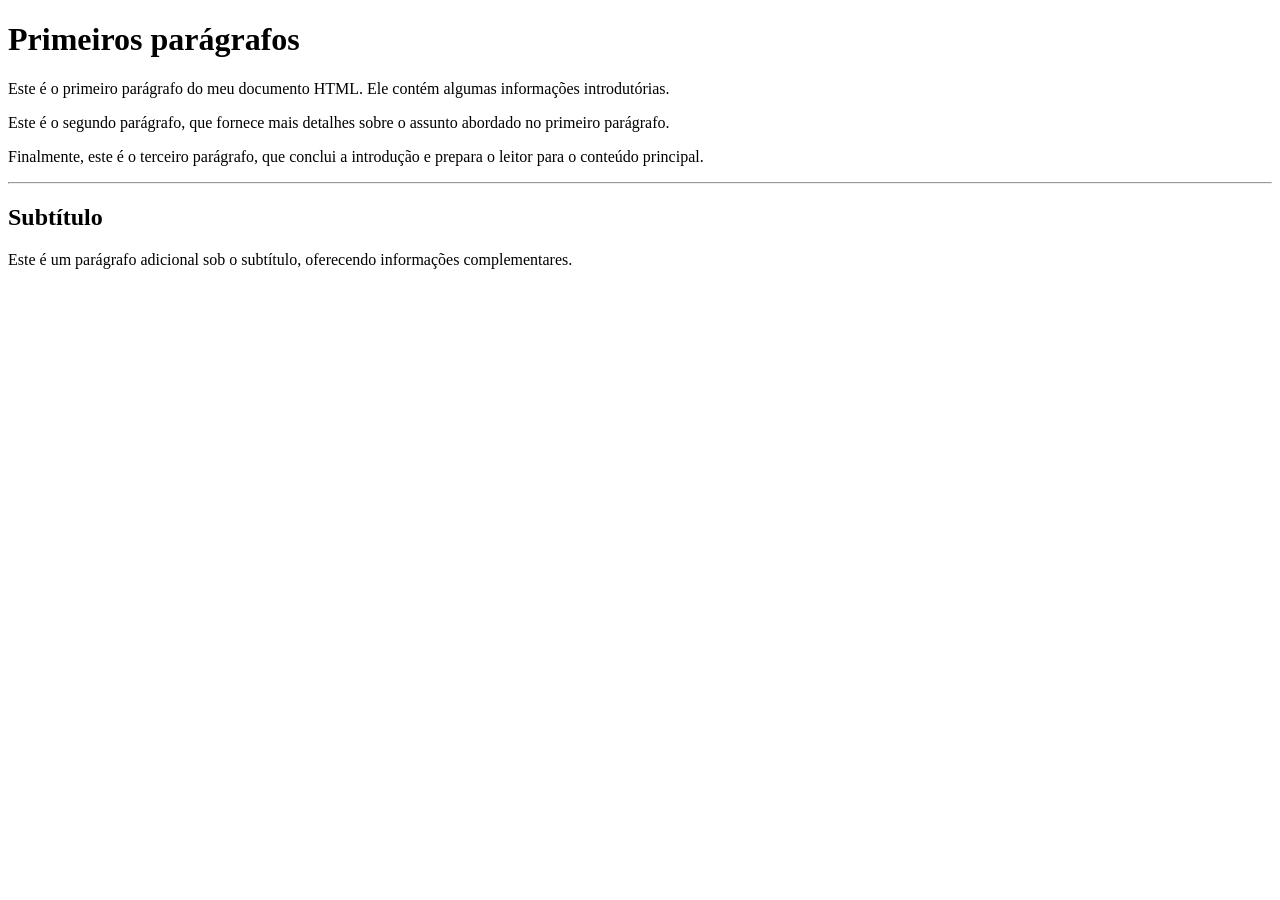
<file: html/ex01/index.html>
<!DOCTYPE html>
<html lang="en">
<head>
    <meta charset="UTF-8">
    <meta name="viewport" content="width=device-width, initial-scale=1.0">
    <title>Primeiros parágrafos</title>
</head>
<body>
    <h1>Primeiros parágrafos</h1>
    
    <p>Este é o primeiro parágrafo do meu documento HTML. Ele contém algumas informações introdutórias.</p>
    <p>Este é o segundo parágrafo, que fornece mais detalhes sobre o assunto abordado no primeiro parágrafo.</p>
    <p>Finalmente, este é o terceiro parágrafo, que conclui a introdução e prepara o leitor para o conteúdo principal.</p>
  <hr>

     <h2>Subtítulo</h2>
    <p>Este é um parágrafo adicional sob o subtítulo, oferecendo informações complementares.</p>






</body>
</html>
</file>
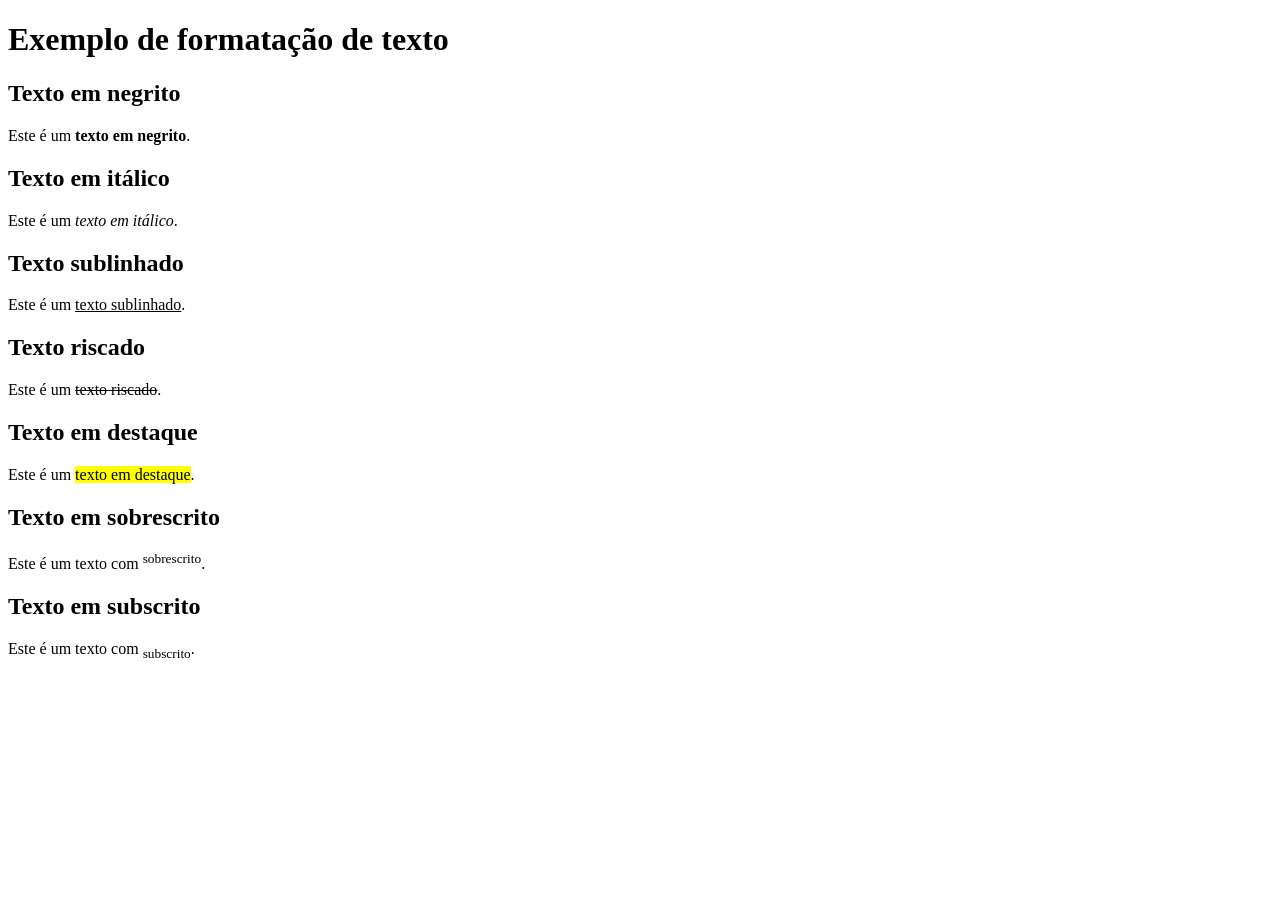
<file: html/ex04/index.html>
<!DOCTYPE html>
<html lang="pt-br">
<head>
    <meta charset="UTF-8">
    <meta name="viewport" content="width=device-width, initial-scale=1.0">
    <title>formatação de texto</title>
</head>
<body>
    <h1>Exemplo de formatação de texto</h1>
    <h2>Texto em negrito</h2>
    <p>Este é um <strong>texto em negrito</strong>.</p>
    <h2>Texto em itálico</h2>
    <p>Este é um <em>texto em itálico</em>.</p>
    <h2>Texto sublinhado</h2>   
    <p>Este é um <u>texto sublinhado</u>.</p>
    <h2>Texto riscado</h2>
    <p>Este é um <del>texto riscado</del>.</p>
    <h2>Texto em destaque</h2>
    <p>Este é um <mark>texto em destaque</mark>.</p>
    <h2>Texto em sobrescrito</h2>
    <p>Este é um texto com <sup>sobrescrito</sup>.</p>
    <h2>Texto em subscrito</h2> 
    <p>Este é um texto com <sub>subscrito</sub>.</p>

</body>
</html>
</file>
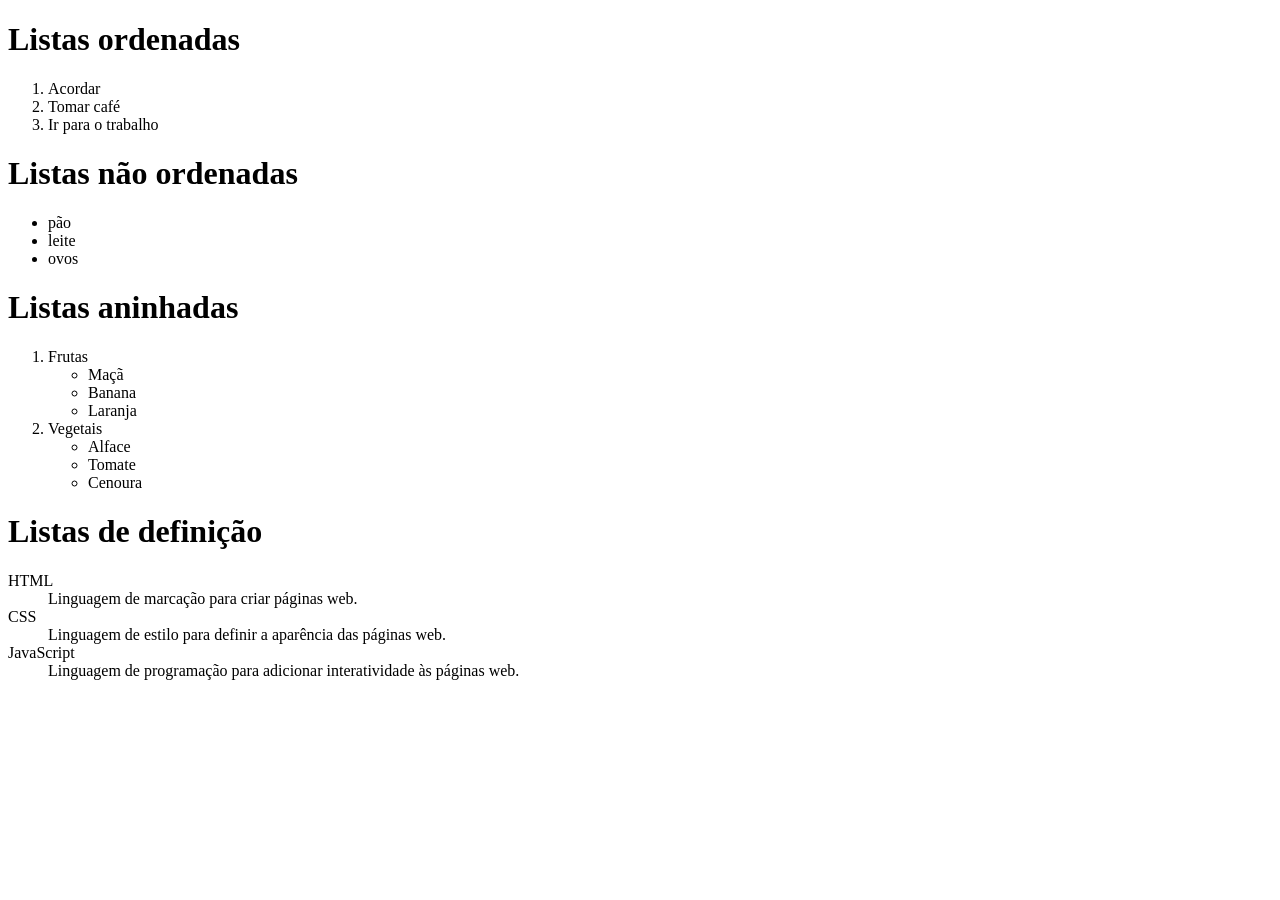
<file: html/ex05/index.html>
<!DOCTYPE html>
<html lang="pt-br">
<head>
    <meta charset="UTF-8">
    <meta name="viewport" content="width=device-width, initial-scale=1.0">
    <title>listas</title>
</head>
<body>
   <h1>Listas ordenadas</h1>
   <ol type="1"> <!-- type="1" é o padrão, mas pode ser alterado para "A", "a", "I" ou "i" -->
       <li>Acordar</li>
       <li>Tomar café</li>
       <li>Ir para o trabalho</li>
   </ol>

   <h1>Listas não ordenadas</h1>
   <ul type="disc"> <!-- type="disc" é o padrão, mas pode ser alterado para "circle" ou "square" -->
       <li>pão</li>
       <li>leite</li>
       <li>ovos</li>
   </ul>
  <h1>Listas aninhadas</h1>
    <ol>
        <li>Frutas
            <ul>
                <li>Maçã</li>
                <li>Banana</li>
                <li>Laranja</li>
            </ul>
        </li>
        <li>Vegetais
            <ul>
                <li>Alface</li>
                <li>Tomate</li>
                <li>Cenoura</li>
            </ul>
        </li>
    </ol>
    <h1>Listas de definição</h1>
    <dl>
        <dt>HTML</dt>
        <dd>Linguagem de marcação para criar páginas web.</dd>
        <dt>CSS</dt>
        <dd>Linguagem de estilo para definir a aparência das páginas web.</dd>
        <dt>JavaScript</dt>
        <dd>Linguagem de programação para adicionar interatividade às páginas web.</dd>
    </dl>   
    
</body>
</html>
</file>
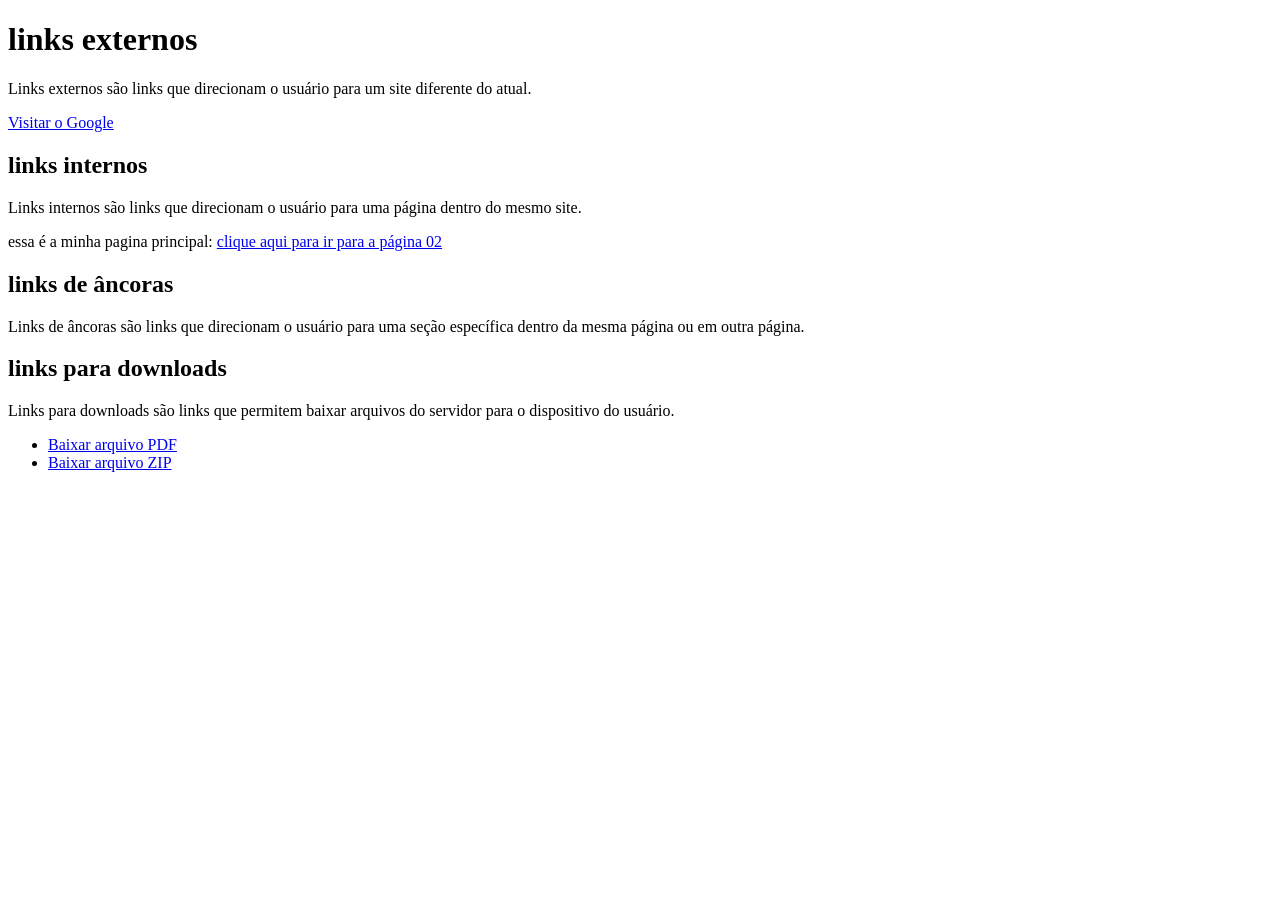
<file: html/ex06/index.html>
<!DOCTYPE html>
<html lang="pt-BR">
<head>
    <meta charset="UTF-8">
    <meta name="viewport" content="width=device-width, initial-scale=1.0">
    <title>links</title>
</head>
<body>
    <h1>links externos</h1>
    <p>Links externos são links que direcionam o usuário para um site diferente do atual.</p>
    <a href="https://www.google.com" target="_blank" rel="external">Visitar o Google</a>
    <h2>links internos</h2>
     <p>Links internos são links que direcionam o usuário para uma página dentro do mesmo site.</p>
     <p> essa é a minha pagina principal: <a href="pag02.html" rel="next">clique aqui para ir para a página 02</a></p>
     <h2>links de âncoras</h2>
     <p>Links de âncoras são links que direcionam o usuário para uma seção específica dentro da mesma página ou em outra página.</p>
    <h2>links para downloads</h2>
    <p>Links para downloads são links que permitem baixar arquivos do servidor para o dispositivo do usuário.</p>
     <ul>
        <li><a href="arquivo.pdf" download>Baixar arquivo PDF</a></li>
        <li><a href="arquivo.zip" download>Baixar arquivo ZIP</a></li>      
     </ul>




</body>
</html>
</file>
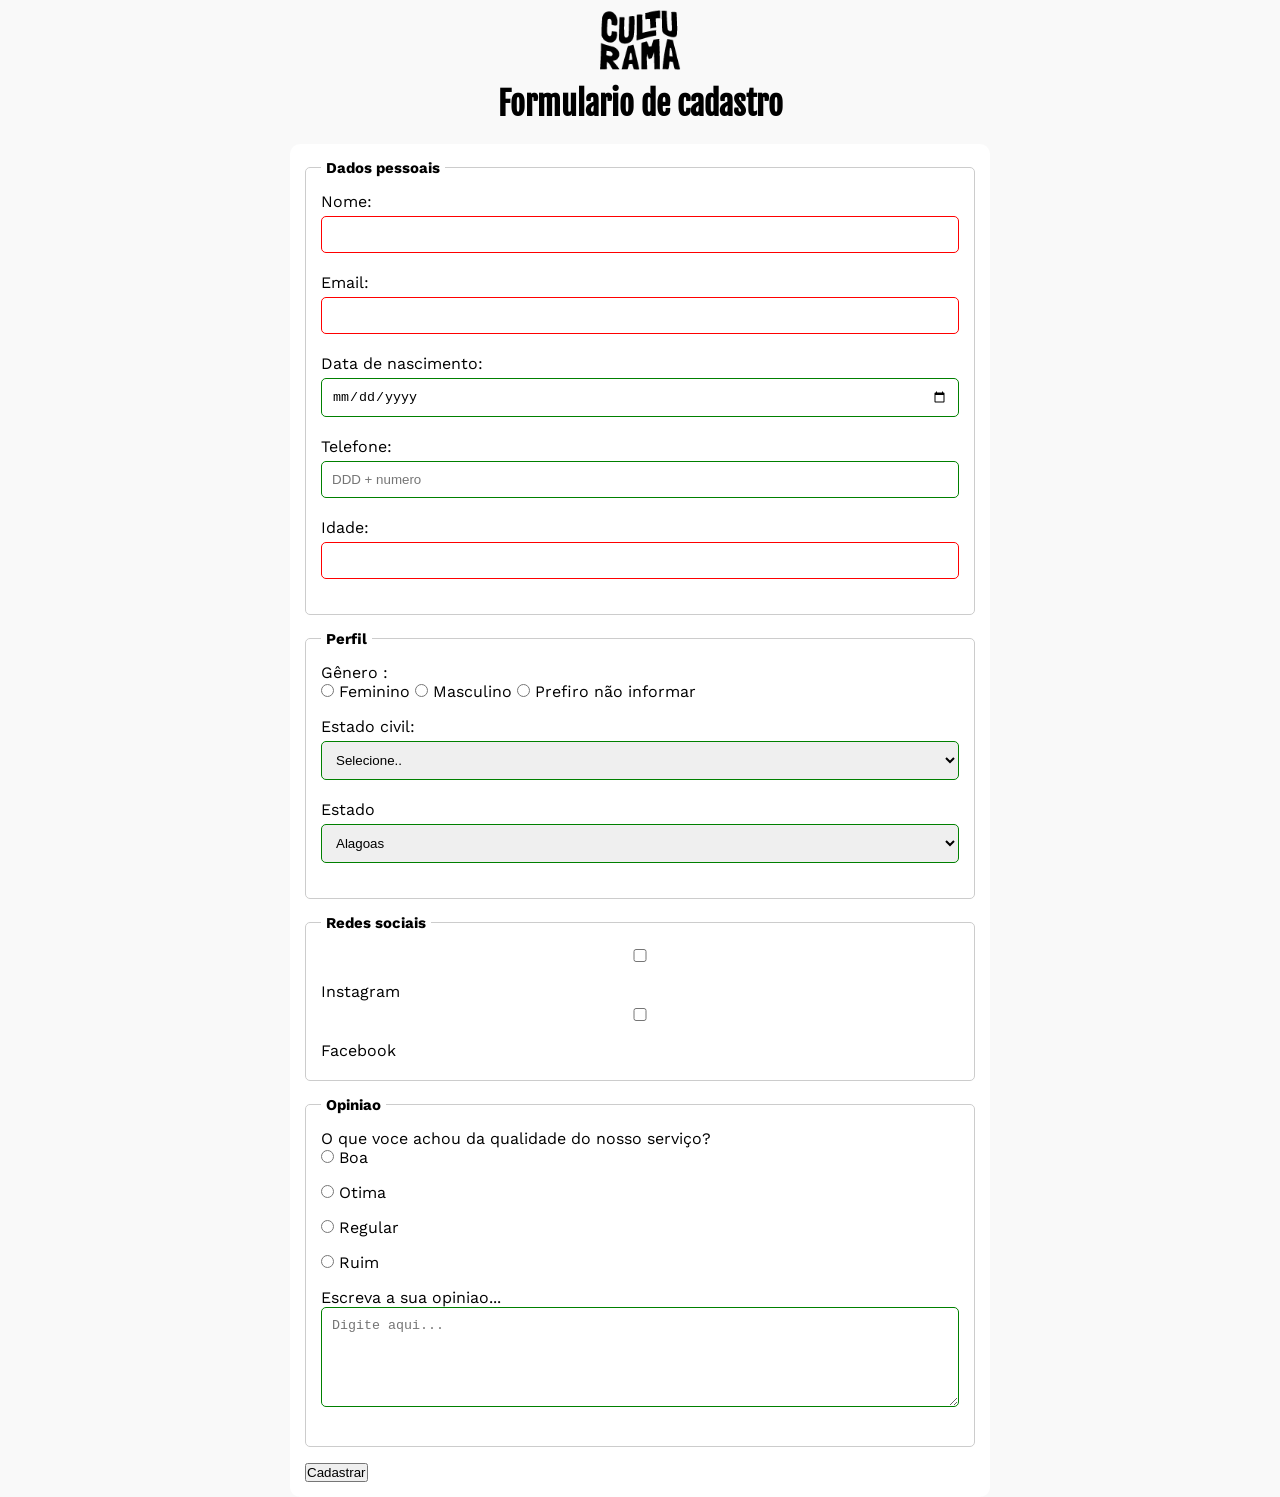
<file: projetos/culturama/index.html>
<!DOCTYPE html>
<html lang="pt-BR">
<head>
    <meta charset="UTF-8">
    <meta name="viewport" content="width=device-width, initial-scale=1.0">
    <title>culturama</title>
    <link rel="icon" href="culturama-favico.png">
    <link rel="stylesheet" href="style.css">

    <link rel="preconnect" href="https://fonts.googleapis.com">
    <link rel="preconnect" href="https://fonts.gstatic.com" crossorigin>
    <link href="https://fonts.googleapis.com/css2?family=Fjalla+One&family=Work+Sans:ital,wght@0,100..900;1,100..900&display=swap" rel="stylesheet">
</head>
<body>
 <main> 
    <header>
        <img src="img/logo-culturama.png" alt="culturama" srcset="">
        <h1>Formulario de cadastro</h1>
        </header>
        <section>
            <form action="" method="get">
                <fieldset>
                    <legend>Dados pessoais</legend>
                    <label for="nome">Nome:</label>
                    <input id="nome" type="text" name="usernome" required>
                    <br>
                    <label for="email">Email:</label>
                    <input id="email" type="email" name="useremail" required>
                    <br>
                    <label for="birthdate">Data de nascimento:</label>
                    <input id="birthdate" type="date" name="birthdate">
                    <br>
                    <label for="phonenumber">Telefone:</label>
                    <input  id="phonenuber" type="tel" name="userphone" pattern="[0-9] {11}"  placeholder="DDD + numero">
                    <br>
                    <label for="age">Idade:</label>
                    <input id="age" type="number" name="userage"min="12" max="100" required>
                </fieldset>
        
            <fieldset>
                <legend>Perfil</legend>
                <p>Gênero :</p>
                <input id="fem" type="radio" name="userGender"
                value="feminino">
                <label for="fem">Feminino</label>

                <input id="masc" type="radio" name="userGender"
                value="masculino">
                <label for="masc">Masculino</label>

                <input id="notInformed" type="radio" name="userGender"
                value="notInformed">
                <label for="notInformed">Prefiro não informar</label>
                 <br>
                <label>Estado civil:</label>
                <br>
                <select id="status" nome="maritalStatus">
                    <option value="notInformed">Selecione..</option>
                    <option value="Casado">Casado</option>
                    <option value="solteiro">Solteiro</option>
                    <option value="uniao estavel">União estável</option>
                </select>
                
                <label for="State">Estado</label>
                <select id="state" nome="Userstate">
                    <option value="Alagoas">Alagoas</option>
                    <option value="São paulo">São paulo</option>
                    <option value="Mato grosso">Mato grosso</option>
                    <option value="Rio de janeiro">Rio de janeiro</option>
                </select>
                </fieldset>

                <fieldset>
                <legend>Redes sociais</legend>
                <input id="Instagem" type="checkbox" nome="Social" value="Instagram">
                <label for="Instagram">Instagram</label>
                <br>
                <input id="Facebook" type="checkbox" nome="Social" value="Facebook">
                <label for="Facebook">Facebook</label>
                <br>
            </fieldset>
            <fieldset>
                <legend>Opiniao</legend>
                <p> O que voce achou da qualidade do nosso serviço?</p>

                <input id="Boa" type="radio" name="Opinion" value="Boa">
                <label for="Boa">Boa</label>
                <br>
                <input id="Otima" type="radio" name="Opinion" value="Otima">
                <label for="Otima">Otima</label>
                <br>
                <input id="Regular" type="radio" name="Opinion" value="Regular">
                <label for="Regular">Regular</label>
                <br>
                <input id="Ruim" type="radio" name="Opinion" value="Ruim">
                <label for="Ruim">Ruim</label>
                <br>
                <lebal for="Comment">Escreva a sua opiniao...</lebal>
                <textarea id="comment" name="userComment" placeholder="Digite aqui..."></textarea>
            </fieldset> 
            
            <button type="submit">Cadastrar</button>




         </form>
        </section>
        </main>
</body>
</html>
</file>
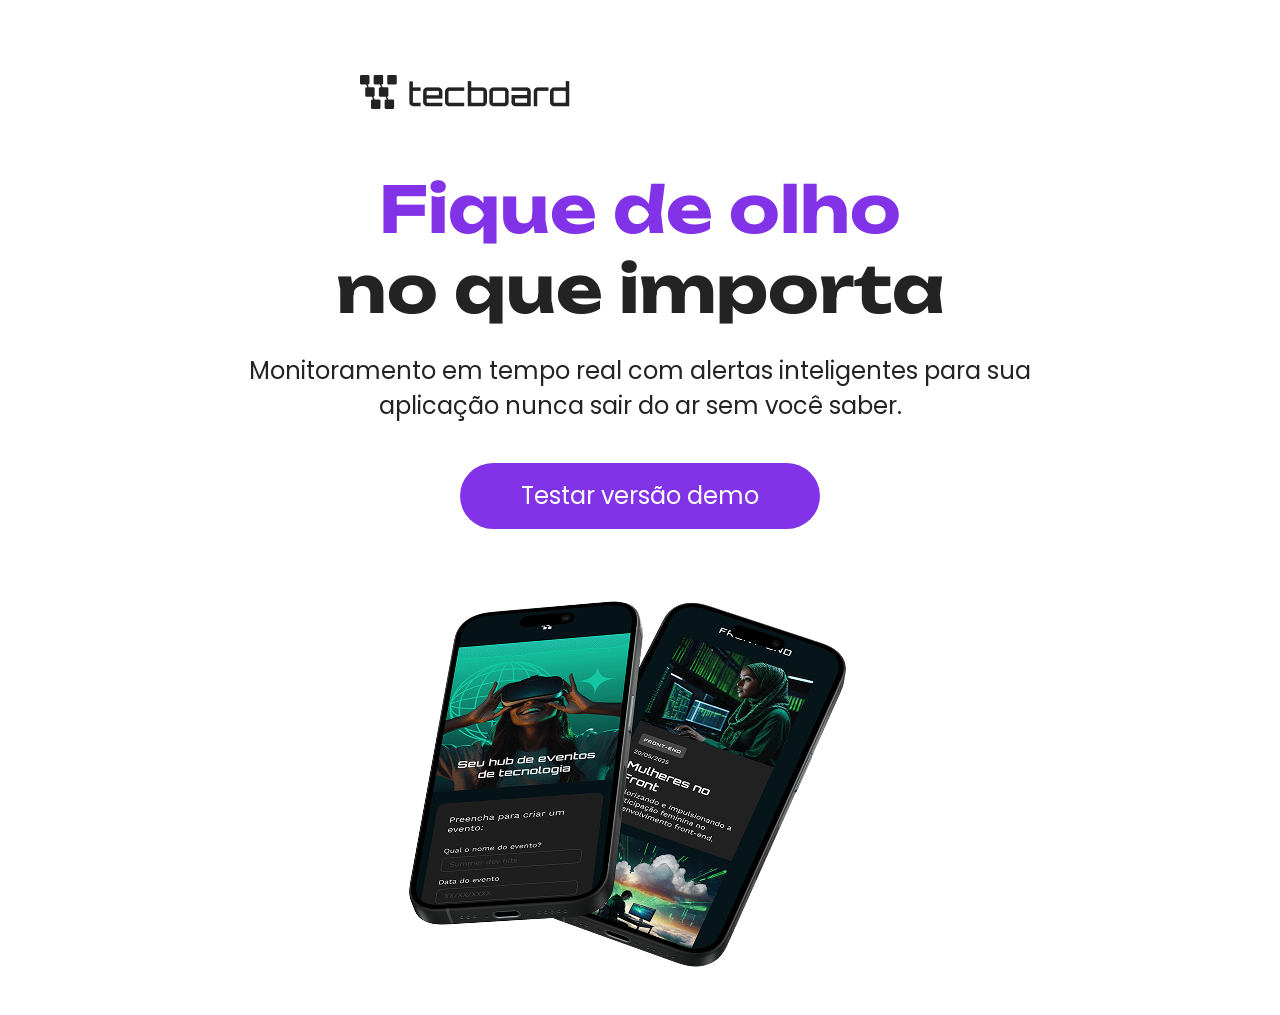
<file: projetos/projeto01/index.html>
<!DOCTYPE html>
<html lang="pt-BR">
<head>
    <meta charset="UTF-8">
    <meta name="viewport" content="width=device-width, initial-scale=1.0">
    <title>Tecboard</title>
    <link rel="stylesheet" href="css/style.css">
    <link rel="icon" type="image/svg+xml" href="Favicon-roxo.svg">
    <link rel="preconnect" href="https://fonts.googleapis.com">
    <link rel="preconnect" href="https://fonts.gstatic.com" crossorigin>
    <link href="https://fonts.googleapis.com/css2?family=Poppins:ital,wght@0,100;0,200;0,300;0,400;0,500;0,600;0,700;0,800;0,900;1,100;1,200;1,300;1,400;1,500;1,600;1,700;1,800;1,900&family=Unbounded:wght@200..900&display=swap" rel="stylesheet">
</head>
<body>
    <header>
        <img src="img/logo-preto.png" alt="Logo Tecboard">
    </header>
    <main> 
        <section>
            <h1><span>Fique de olho</span><br> no que importa</h1>
            <p>Monitoramento em tempo real com alertas inteligentes para sua 
             aplicação nunca sair do ar sem você saber.
            </p>
            <a href="#">Testar versão demo</a>
            <img src="img/celulares-desktop.png" alt="Imagem de celulares e desktop">
        </section>
    </main>
</body>
</html>
</file>
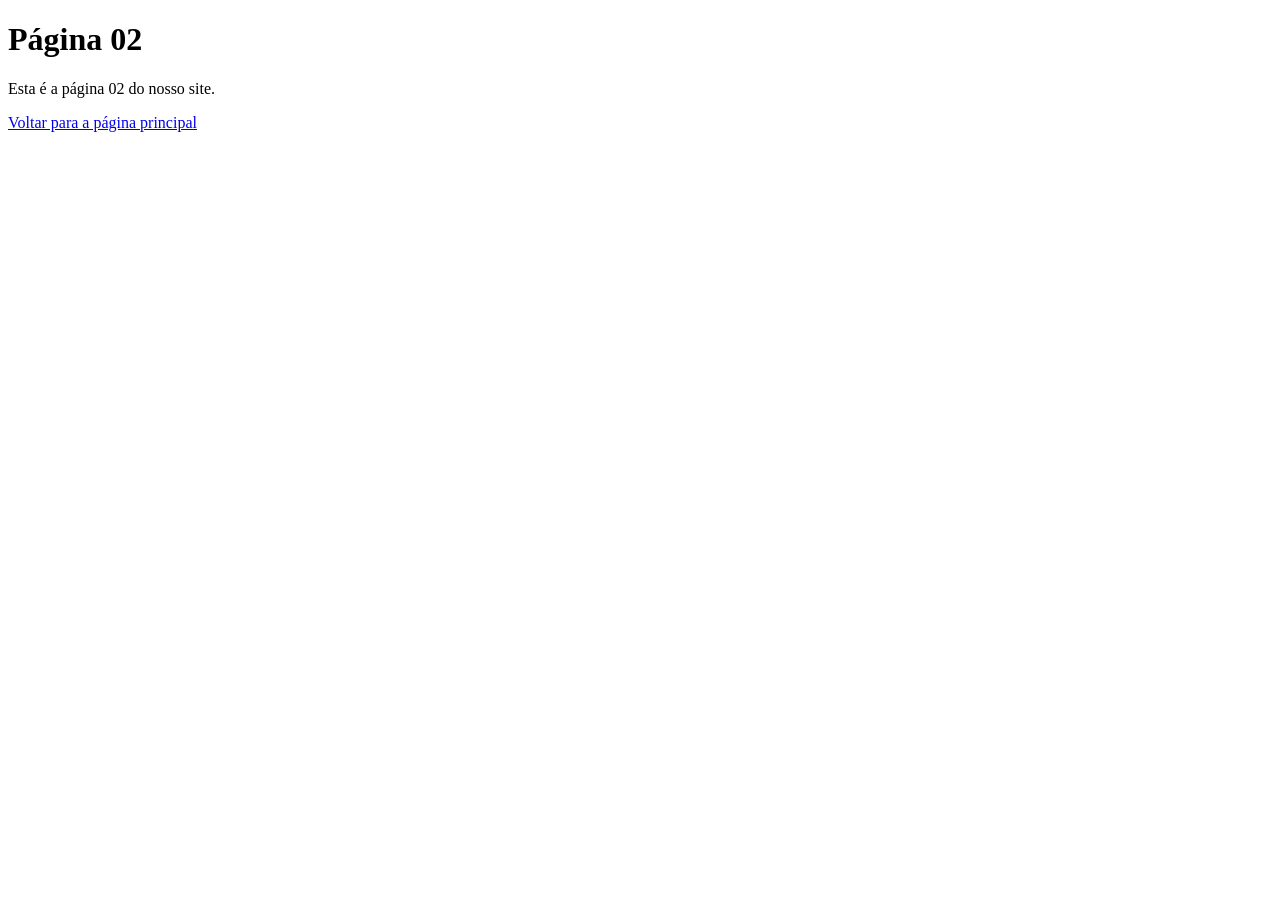
<file: html/ex06/pag02.html>
<!DOCTYPE html>
<html lang="pt-BR">
<head>
    <meta charset="UTF-8">
    <meta name="viewport" content="width=device-width, initial-scale=1.0">
    <title>Página 02</title>
</head>
<body>
    <h1>Página 02</h1>
    <p>Esta é a página 02 do nosso site.</p>
    <a href="index.html" rel="prev">Voltar para a página principal</a>
</body>
</html>
</file>
<file: projetos/culturama/style.css>
*{
    margin:0;
    padding:0;
    box-sizing: border-box;
}
body{
    background-color: #f9f9f9;
    font-family: "work sans", sans-serif;
}
main{
    width:100% ;
    max-width:700px;
    margin: 0 auto;
}

header{
    text-align: center;
    margin-bottom: 20px;
}
 img{
    width:100px ;
 }
h1{
    font-family: "fjalla one",  sans-serif ;
}
form{
    background-color: #ffffff;
    padding: 15px;
    border-radius: 10px;
}
/*isso vai aplicar o estilo em QUALQUER <fieldset> do projeto*/
fieldset{
    padding: 15px; 
    border: 1px solid #cccccc;
    border-radius: 5px;
    margin-bottom: 15px;
}
legend{
    font-size:15px; ;
    font-weight: bold ;
    padding:0 5px;
}
label{
    display: inline-block;
    margin-bottom: 5px;
}

input, select, textarea{
    width:100% ;
    padding: 10px;
    margin-bottom: 20px;
    border: #cccccc 1px solid;
    border-radius: 5px;
}
textarea{
    min-height: 100px;
}

input[type="radio"],
input[type="checkbok"]{
    width: auto;
}

input:invalid,select:invalid,textarea:invalid{
    border-color: red;
}
input:valid,select:valid,textarea:valid{
    border-color: green;
}
button[type="submit"]:hover{
    background-color: green;
    color: #ffffff;
}
</file>
<file: projetos/projeto01/css/style.css>
* {
    margin: 0;
    padding: 0;
    box-sizing: border-box;
}

body{
    background-color:#FFFFFF;
    color:#232323;
}

header img{
    display: block;
    margin: 75px 0 0 360px; 
}





h1 span{
    color:#8233E8;
    font: size 64px;
    font-family: "Unbounded", sans-serif;
    font-weight: bold;
}

h1{
    font-family: "Unbounded", sans-serif;
    font-size:64px;
    font-weight: bold;
    text-align: center;
    margin-top: 60px;
}

a{
    color:#FFFFFF;
    font-family: "Poppins", sans-serif;
    font-size: 24px;
    text-decoration: none;
    margin: 40px auto;
    display: block;
    background-color: #8233E8;
    width: 360px;
    height: 66px;
    text-align: center;
    line-height: 66px;
    border-radius: 36px;
}
 a:hover{
    background-color: #6B2BC0;
}

p{
    font-family: "Poppins", sans-serif;
    font-size: 24px;
    text-align: center;
    margin: 24px auto 0;
    width: 792px;
}

section img{
    display: block;
    width:792px;
    height: 446px;
    margin: 0 auto;
}
</file>
